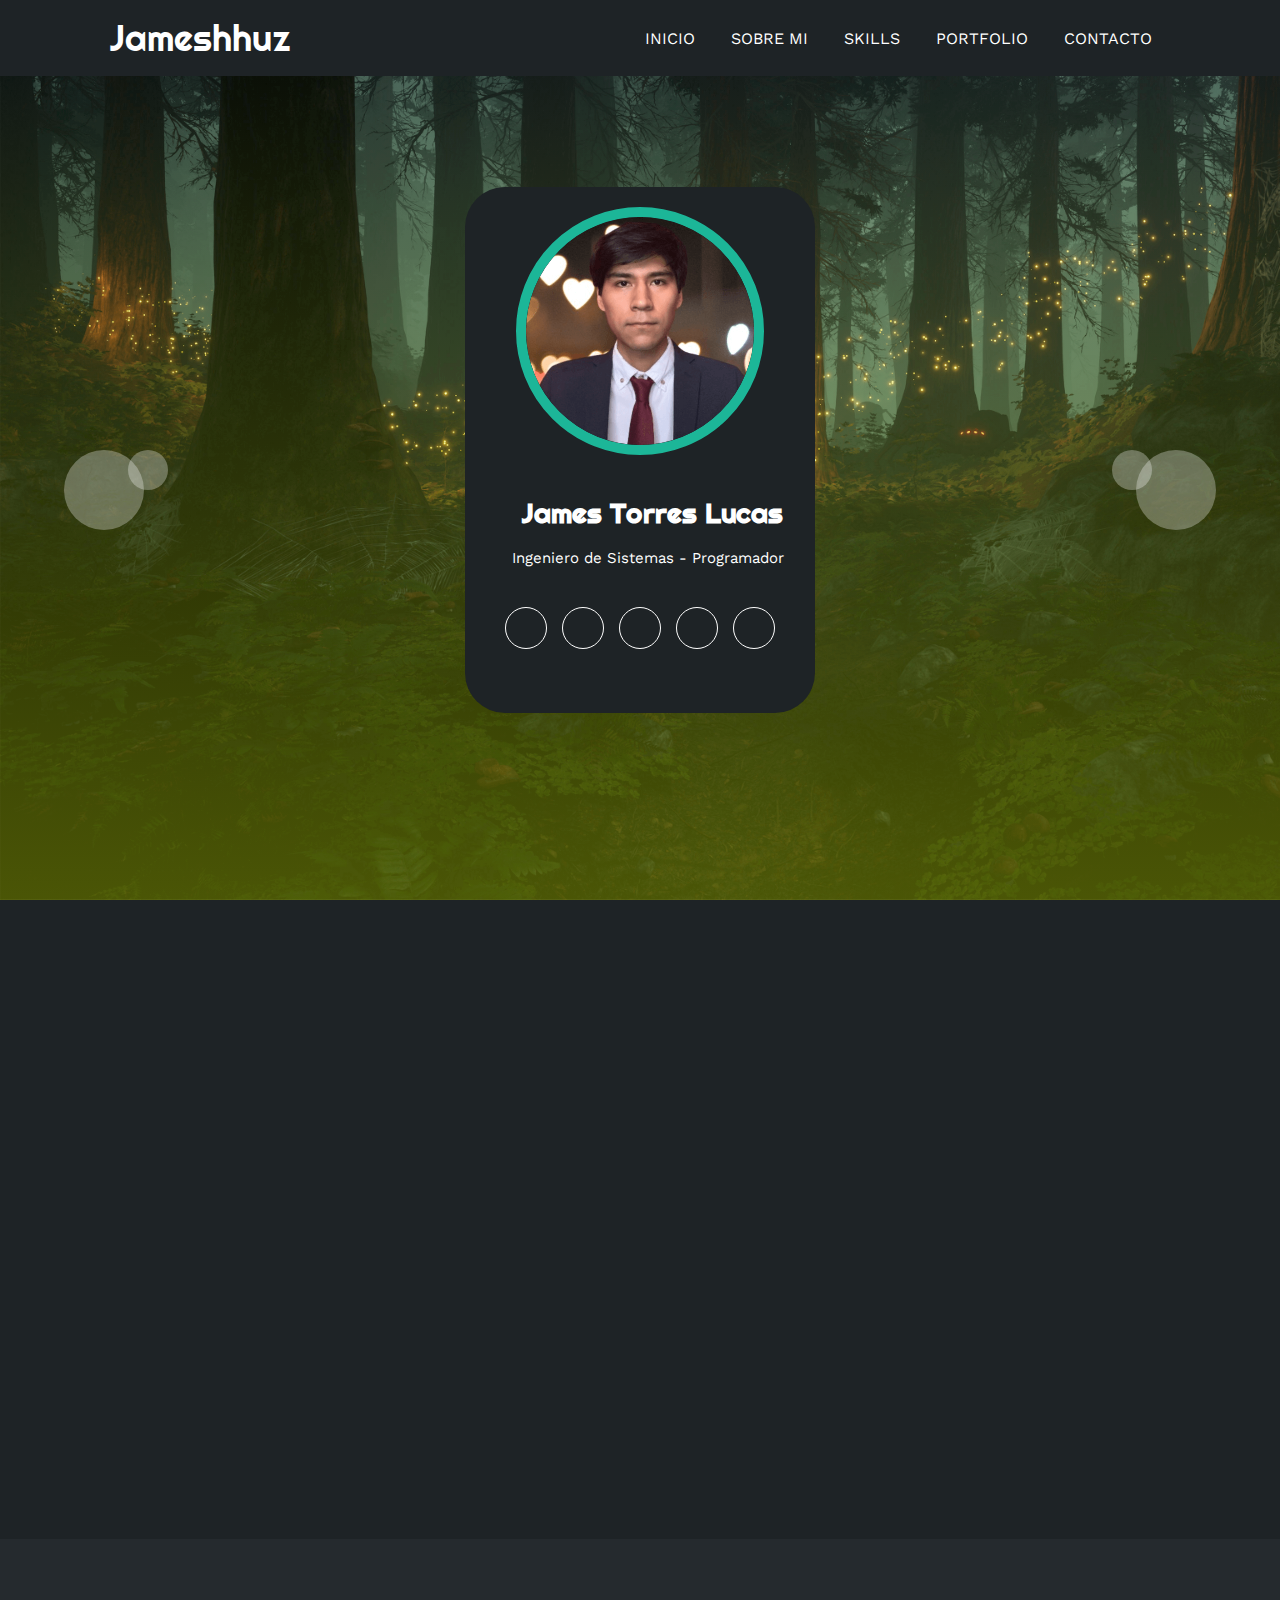
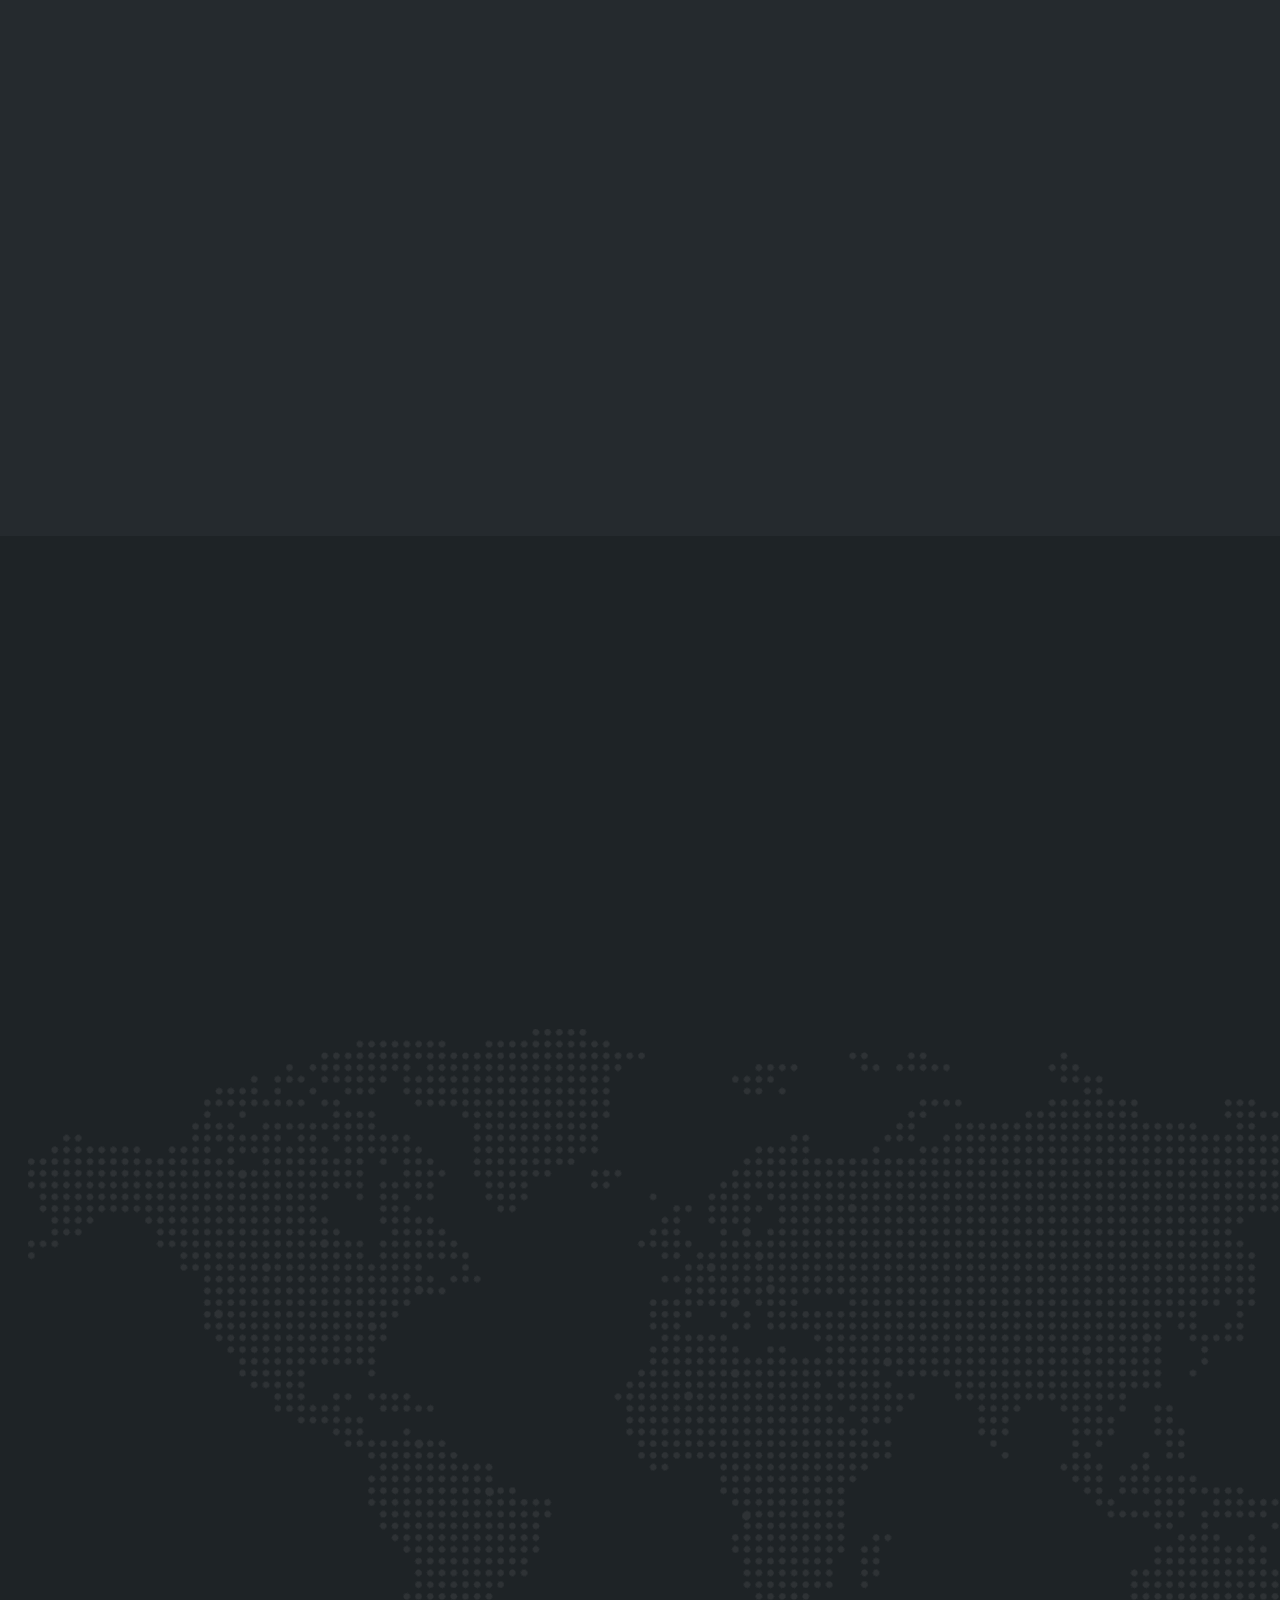
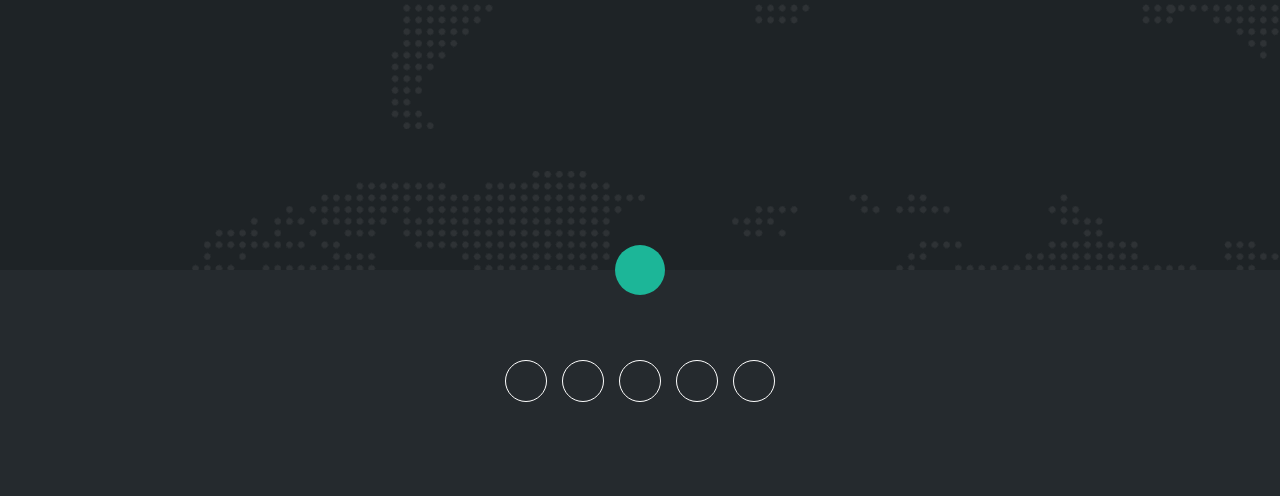
<file: templates/index.html>
<!DOCTYPE html>
<html lang="es">
<head>
    <meta charset="UTF-8">
    <meta http-equiv="X-UA-Compatible" content="IE=edge">
    <meta name="viewport" content="width=device-width, initial-scale=1.0">
    <link rel="stylesheet" href="https://cdnjs.cloudflare.com/ajax/libs/font-awesome/6.1.2/css/all.min.css" integrity="sha512-1sCRPdkRXhBV2PBLUdRb4tMg1w2YPf37qatUFeS7zlBy7jJI8Lf4VHwWfZZfpXtYSLy85pkm9GaYVYMfw5BC1A==" crossorigin="anonymous" referrerpolicy="no-referrer" />
    <title>Portfolio</title>
    <link rel="stylesheet" href="/static/estilo.css">
    <script src="/js/scrollreveal.js"></script>
</head>
<body>
    <!-- MENU ENCABEZADO -->
    <div class="contenedor-header">
        <header>
            <div class="logo">
                <a href="#">Jameshhuz</a>
            </div>
            <nav id="nav">
                <ul>
                    <li><a href="#inicio" onclick="seleccionar()">INICIO</a></li>
                    <li><a href="#sobremi" onclick="seleccionar()">SOBRE MI</a></li>
                    <li><a href="#skills" onclick="seleccionar()">SKILLS</a></li>
                    <li><a href="#portfolio" onclick="seleccionar()">PORTFOLIO</a></li>
                    <li><a href="#contacto" onclick="seleccionar()">CONTACTO</a></li>
                </ul>
            </nav>
            <div class="nav-responsive" onclick="mostrarOcultarMenu()">
                <i class="fa-solid fa-bars"></i>
            </div>
        </header>
    </div>

    <!-- SECCION INICIO -->
    <section id="inicio" class="inicio">
        <div class="contenido-banner">
            <div class="contenedor-img">
                <img src="/images/hero.png" alt="">
            </div>
            <h1>James Torres Lucas</h1>
            <h2>Ingeniero de Sistemas - Programador</h2>
            <div class="redes">
                <a href="#"><i class="fa-brands fa-facebook-f"></i></a>
                <a href="#"><i class="fa-brands fa-twitter"></i></a>
                <a href="#"><i class="fa-brands fa-skype"></i></a>
                <a href="#"><i class="fa-brands fa-linkedin-in"></i></a>
                <a href="#"><i class="fa-solid fa-rss"></i></a>
            </div>
        </div>

        <div class="burbujas">
            <div class="burbuja"></div>
            <div class="burbuja"></div>
            <div class="burbuja"></div>
            <div class="burbuja"></div>
        </div>

    </section>

    <!-- SECCION SOBRE MI -->
    <section id="sobremi" class="sobremi">
        <div class="contenido-seccion">
            <h2>Sobre mí</h2>
            <p><span>Hola, soy James.</span> Lorem ipsum dolor sit amet consectetur adipisicing elit. Quisquam unde soluta minima necessitatibus, voluptas consectetur vero officiis quas, explicabo deleniti repellendus aliquid debitis maiores numquam voluptate reprehenderit in delectus dolores.</p>

            <div class="fila">
                <!-- datos personales -->
                <div class="col">
                    <h3>Datos Personales</h3>
                    <ul>
                        <li>
                            <strong>Cumpleaños</strong>
                            03-08-2002
                        </li>
                        <li>
                            <strong>Teléfono</strong>
                            997 519 538
                        </li>
                        <li>
                            <strong>Email</strong>
                            jamestorresxd@gmail.com
                        </li>
                        <li>
                            <strong>Ubicación</strong>
                            Lima, Perú
                        </li>
                        <li>
                            <strong>Cargo</strong>
                            <span>Estudiante</span>
                        </li>
                    </ul>
                </div>

                <!-- intereses -->
                <div class="col">
                    <h3>Intereses</h3>
                    <div class="contenedor-intereses">
                        <div class="interes">
                            <i class="fa-solid fa-gamepad"></i>
                            <span>JUEGOS</span>
                        </div>
                        <div class="interes">
                            <i class="fa-solid fa-headphones"></i>
                            <span>MUSICA</span>
                        </div>
                        <div class="interes">
                            <i class="fa-solid fa-plane"></i>
                            <span>VIAJAR</span>
                        </div>
                        <div class="interes">
                            <i class="fa-brands fa-apple"></i>
                            <span>MAC OS</span>
                        </div>
                        <div class="interes">
                            <i class="fa-solid fa-person-hiking"></i>
                            <span>DEPORTE</span>
                        </div>
                        <div class="interes">
                            <i class="fa-solid fa-book"></i>
                            <span>LIBROS</span>
                        </div>
                        <div class="interes">
                            <i class="fa-solid fa-car"></i>
                            <span>AUTOS</span>
                        </div>
                        <div class="interes">
                            <i class="fa-solid fa-camera"></i>
                            <span>FOTOS</span>
                        </div>
                        
                    </div>
                </div>
            </div>
            <button>
                Descargar CV <i class="fa-solid fa-download"></i>
                <span class="overlay"></span>
            </button>
        </div>
    </section>

    <!-- SECCION SKILLS -->
    <section class="skills" id="skills">
        <div class="contenido-seccion">
            <h2>Skills</h2>
            <div class="fila">
                <!-- Technical Skill -->
                <div class="col">
                    <h3>Technical Skills</h3>
                    <div class="skill">
                        <span>Javascript</span>
                        <div class="barra-skill">
                            <div class="progreso">
                                <span>50%</span>
                            </div>
                        </div>
                    </div>
                    <div class="skill">
                        <span>HTML & CSS</span>
                        <div class="barra-skill">
                            <div class="progreso">
                                <span>80%</span>
                            </div>
                        </div>
                    </div>
                    <div class="skill">
                        <span>Python</span>
                        <div class="barra-skill">
                            <div class="progreso">
                                <span>80%</span>
                            </div>
                        </div>
                    </div>
                    <div class="skill">
                        <span>Node</span>
                        <div class="barra-skill">
                            <div class="progreso">
                                <span>80%</span>
                            </div>
                        </div>
                    </div>
                    <div class="skill">
                        <span>React</span>
                        <div class="barra-skill">
                            <div class="progreso">
                                <span>50%</span>
                            </div>
                        </div>
                    </div>
                </div>
                <!-- Professional Skills -->
                <div class="col">
                    <h3>Professional Skills</h3>
                    <div class="skill">
                        <span>Comunicación</span>
                        <div class="barra-skill">
                            <div class="progreso">
                                <span>80%</span>
                            </div>
                        </div>
                    </div>
                    <div class="skill">
                        <span>Trabajo en Equipo</span>
                        <div class="barra-skill">
                            <div class="progreso">
                                <span>70%</span>
                            </div>
                        </div>
                    </div>
                    <div class="skill">
                        <span>Creatividad</span>
                        <div class="barra-skill">
                            <div class="progreso">
                                <span>99%</span>
                            </div>
                        </div>
                    </div>
                    <div class="skill">
                        <span>Dedicación</span>
                        <div class="barra-skill">
                            <div class="progreso">
                                <span>65%</span>
                            </div>
                        </div>
                    </div>
                    <div class="skill">
                        <span>Proyect Management</span>
                        <div class="barra-skill">
                            <div class="progreso">
                                <span>70%</span>
                            </div>
                        </div>
                    </div>
                </div>
            </div>
        </div>
    </section>

    <!-- SECCION PORTFOLIO -->
    <section id="portfolio" class="portfolio">
        <div class="contenido-seccion">
            <h2>PORTAFOLIO</h2>
            <div class="galeria">
                <div class="proyecto">
                    <a href="/templates/proyecto.html">
                        <img src="/images/p1.jpg" alt="">
                        <div class="overlay">
                            <h3>Diseño Creativo</h3>
                            <p>Apple</p>
                        </div>
                    </a>
                </div>
            </div>
        </div>
    </section>

    <!-- SECCION CONTACTO -->
    <section id="contacto" class="contacto">
        <div class="contenido-seccion">
            <h2>CONTACTO</h2>
            <div class="fila">
                <!-- Formulario -->
                <div class="col">
                    <input type="text" placeholder="Tú Nombre">
                    <input type="text" placeholder="Número telefónico">
                    <input type="text" placeholder="Dirección de correo">
                    <input type="text" placeholder="Tema">
                    <textarea name="" id="" cols="30" rows="10" placeholder="Mensaje"></textarea>
                    <button>
                        Enviar Mensaje<i class="fa-solid fa-paper-plane"></i>
                        <span class="overlay"></span>
                    </button>
                </div>
                <!-- Mapa -->
                <div class="col">
                    <img src="/images/ubicacion.png" alt="">
                </div>
            </div>
        </div>
    </section>

    <!-- footer -->
    <footer>
        <a href="#inicio" class="arriba">
            <i class="fa-solid fa-angles-up"></i>
        </a>
        <div class="redes">
            <a href="#"><i class="fa-brands fa-facebook-f"></i></a>
            <a href="#"><i class="fa-brands fa-twitter"></i></a>
            <a href="#"><i class="fa-brands fa-skype"></i></a>
            <a href="#"><i class="fa-brands fa-linkedin-in"></i></a>
            <a href="#"><i class="fa-solid fa-rss"></i></a>
        </div>
    </footer>
    <script src="/js/script.js"></script>
</body>
</html>
</file>
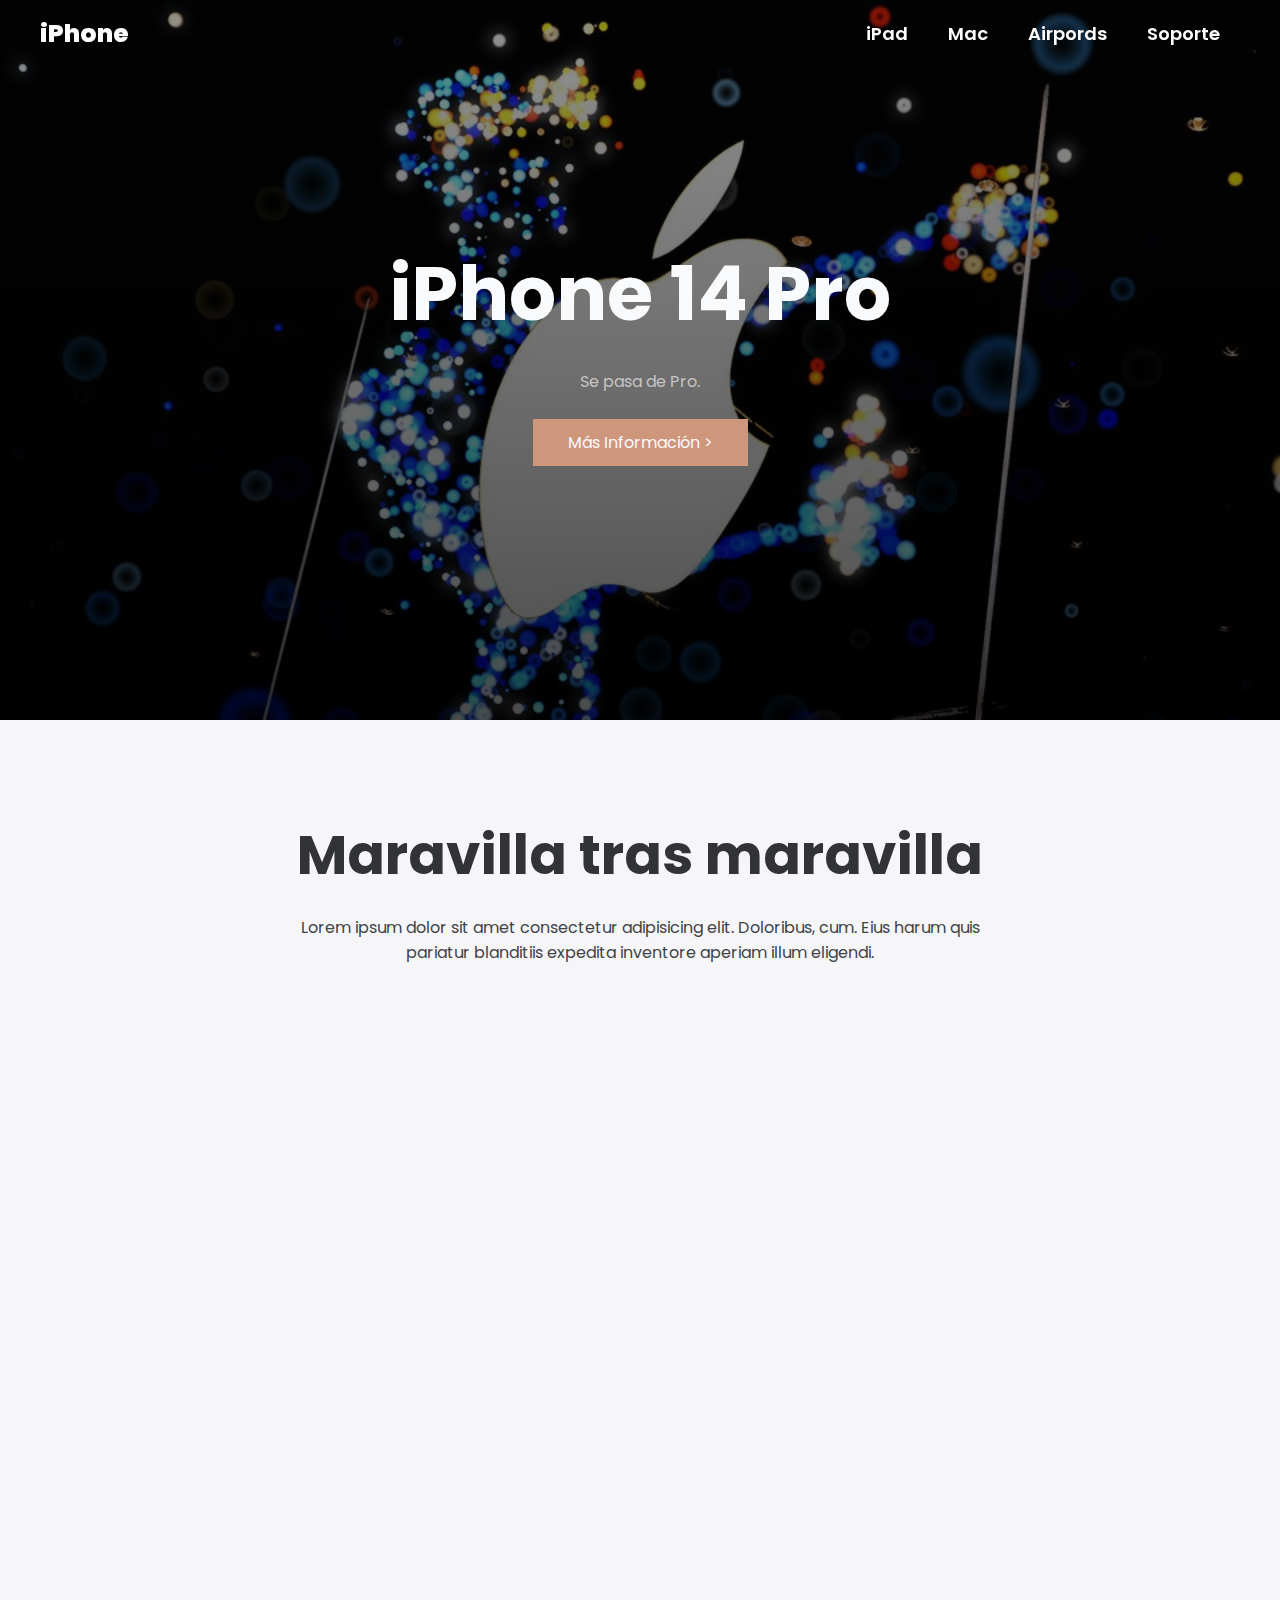
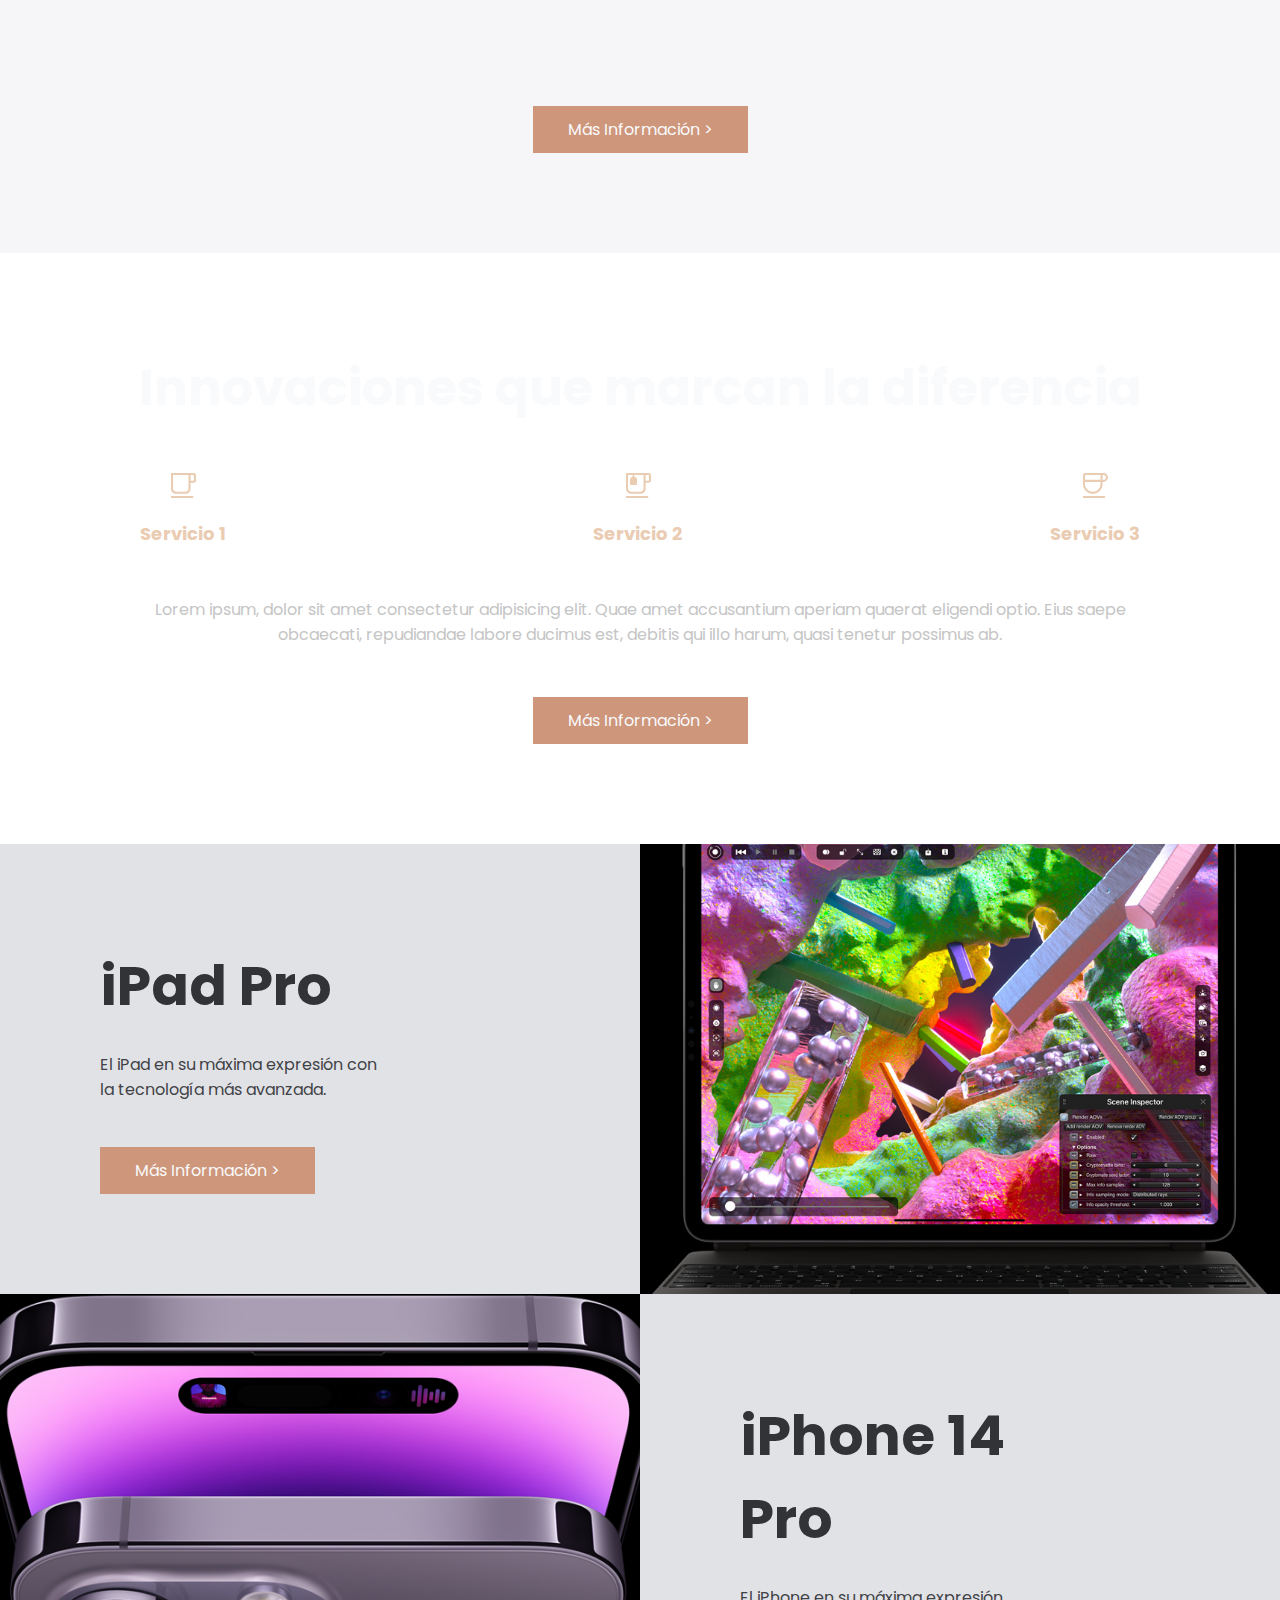
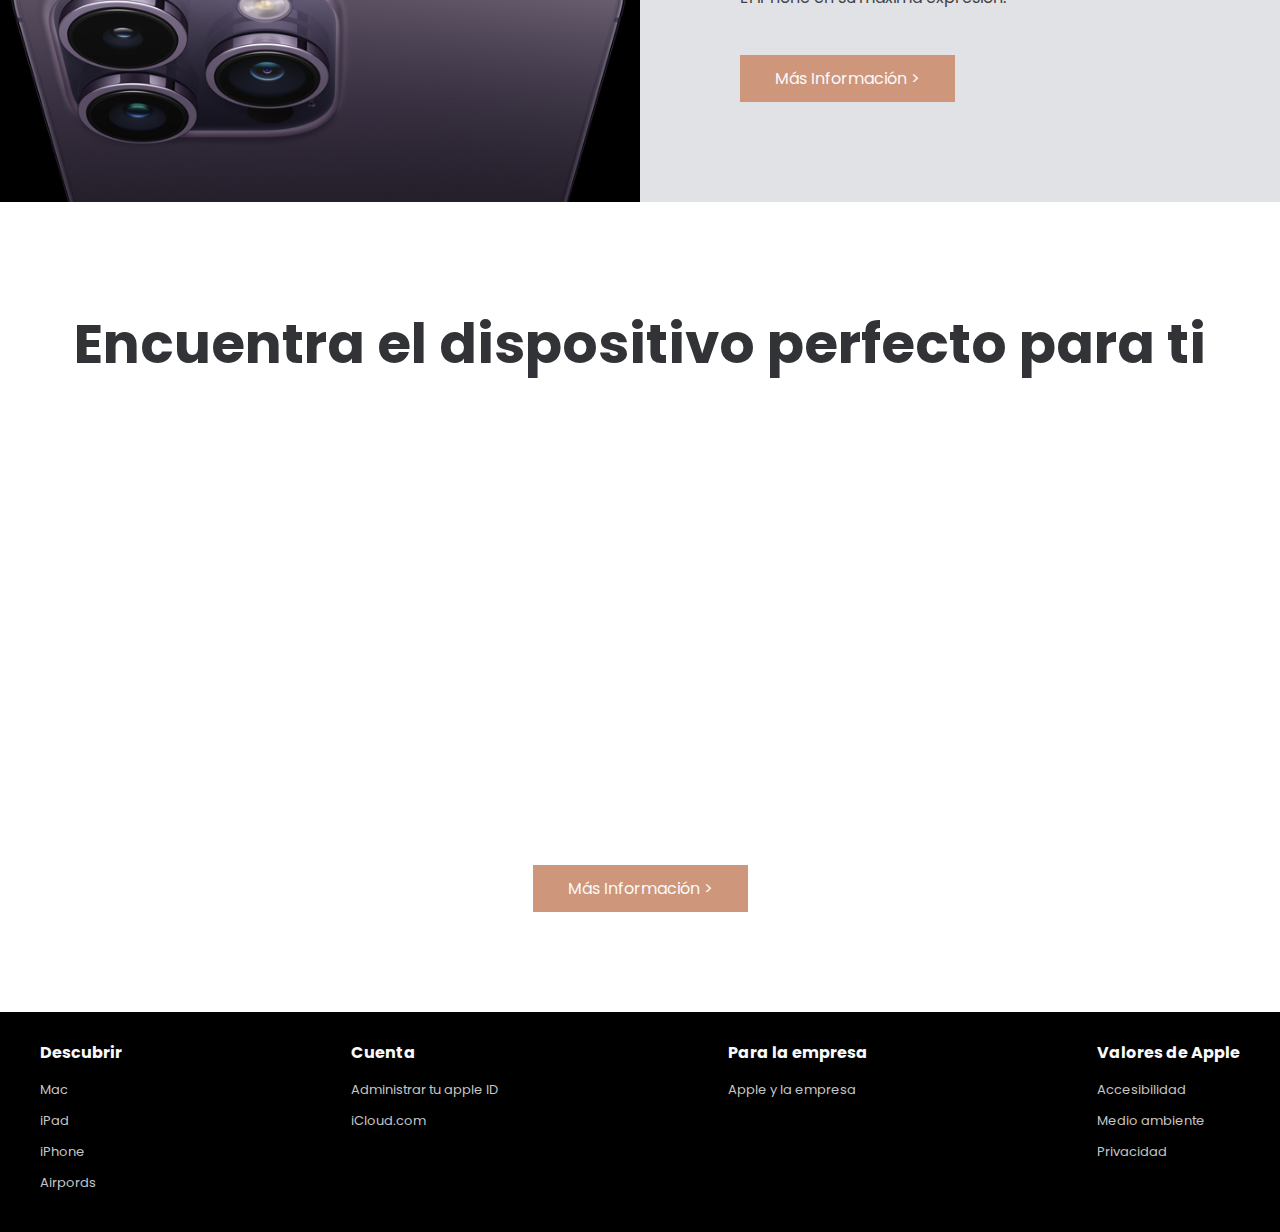
<file: templates/proyecto.html>
<!DOCTYPE html>
<html lang="es">
<head>
    <meta charset="UTF-8">
    <meta http-equiv="X-UA-Compatible" content="IE-edge">
    <meta name="viewport" content="width=device-width, initial-scale=1.0">
    <title>Document</title>
    <link rel="stylesheet" href="/static/estilos1.css">
    <script src="/js/scrollreveal.js"></script>
</head>
<body>

    <header class="header">

        <div class="menu container">
            <a href="#" class="logo">iPhone</a>
            <input type="checkbox" id="menu">
            <label for="menu">
                <img src="/images/menu.png" class="menu-icono" alt="">
            </label>

            <nav class="navbar">
                <ul>
                    <li><a href="#">iPad</a></li>
                    <li><a href="#">Mac</a></li>
                    <li><a href="#">Airpords</a></li>
                    <li><a href="#">Soporte</a></li>
                </ul>
            </nav>
        </div>
        <div class="header-content container">
            <h1>iPhone 14 Pro</h1>
            <p>Se pasa de Pro.</p>
            <a href="#" class="btn-1">Más Información > </a>
        </div>
    </header>

    <section class="coffee">
        <div class="coffee-content container">
            <h2>Maravilla tras maravilla</h2>
            <p class="txt-p">
                Lorem ipsum dolor sit amet consectetur adipisicing elit. Doloribus, cum. Eius harum quis pariatur blanditiis expedita inventore aperiam illum eligendi.
            </p>

            <div class="coffee-group">
                <div class="coffee-1">
                    <img src="/images/c2.jpg" alt="">
                    <h3>Lorem</h3>
                    <p>Lorem ipsum dolor, sit amet consectetur adipisicing elit. Soluta, omnis!</p>
                </div>
                <div class="coffee-1">
                    <img src="/images/c2.jpg" alt="">
                    <h3>Lorem</h3>
                    <p>Lorem ipsum dolor, sit amet consectetur adipisicing elit. Soluta, omnis!</p>
                </div>
                <div class="coffee-1">
                    <img src="/images/c2.jpg" alt="">
                    <h3>Lorem</h3>
                    <p>Lorem ipsum dolor, sit amet consectetur adipisicing elit. Soluta, omnis!</p>
                </div>
            </div>
            <a href="#" class="btn-1">Más Información > </a>
        </div>
    </section>

    <main class="services">
        <div class="services-content container">
            <h2>Innovaciones que marcan la diferencia</h2>
            <div class="services-group">
                <div class="services-1">
                    <img src="/images/i1.svg" alt="">
                    <h3>Servicio 1</h3>
                </div>
                <div class="services-1">
                    <img src="/images/i2.svg" alt="">
                    <h3>Servicio 2</h3>
                </div>
                <div class="services-1">
                    <img src="/images/i3.svg" alt="">
                    <h3>Servicio 3</h3>
                </div>
            </div>
            <p>
                Lorem ipsum, dolor sit amet consectetur adipisicing elit. Quae amet accusantium aperiam quaerat eligendi optio. Eius saepe obcaecati, repudiandae labore ducimus est, debitis qui illo harum, quasi tenetur possimus ab.
            </p>
            <a href="#" class="btn-1">Más Información > </a>
        </div>
    </main>

    <section class="general">
        <div class="general-1">
            <h2>iPad Pro</h2>
            <p>
                El iPad en su máxima expresión con la tecnología más avanzada.
            </p>
            <a href="#" class="btn-1">Más Información > </a>
        </div>
        <div class="general-2"></div>
    </section>

    <section class="general">
        
        <div class="general-3"></div>
        <div class="general-1">
            <h2>iPhone 14 Pro</h2>
            <p>
                El iPhone en su máxima expresión.
            </p>
            <a href="#" class="btn-1">Más Información > </a>
        </div>
    </section>

    <section class="blog container">
        <h2>Encuentra el dispositivo perfecto para ti</h2>
        <div class="blog-content">
            <div class="blog-1">
                <img src="/images/b1.jpg" alt="">
                <h3>MacBook Pro</h3>
                <p>
                    La laptop Mac más avanzada, para flujos de trabajo muy exigentes.
                </p>
            </div>
            <div class="blog-1">
                <img src="/images/b2.jpg" alt="">
                <h3>iPad Pro</h3>
                <p>
                    El iPad en su
                    máxima expresión.
                    Con la tecnología
                    más avanzada.
                </p>
            </div>
            <div class="blog-1">
                <img src="/images/b3.jpg" alt="">
                <h3>MacBook Pro</h3>
                <p>
                    La laptop Mac más avanzada, para flujos de trabajo muy exigentes.
                </p>
            </div>
        </div>
        <a href="#" class="btn-1">Más Información > </a>
    </section>

    <footer class="footer">
        <div class="footer-content container">
            <div class="link">
                <h3>Descubrir</h3>
                <ul>
                    <li><a href="#">Mac</a></li>
                    <li><a href="#">iPad</a></li>
                    <li><a href="#">iPhone</a></li>
                    <li><a href="#">Airpords</a></li>
                </ul>
            </div>
            <div class="link">
                <h3>Cuenta</h3>
                <ul>
                    <li><a href="#">Administrar tu apple ID</a></li>
                    <li><a href="#">iCloud.com</a></li>
                </ul>
            </div>
            <div class="link">
                <h3>Para la empresa</h3>
                <ul>
                    <li><a href="#">Apple y la empresa</a></li>
                </ul>
            </div>
            <div class="link">
                <h3>Valores de Apple</h3>
                <ul>
                    <li><a href="#">Accesibilidad</a></li>
                    <li><a href="#">Medio ambiente</a></li>
                    <li><a href="#">Privacidad</a></li>
                </ul>
            </div>
        </div>
    </footer>
    <script src="/js/index.js"></script>
</body>
</html>
</file>
<file: static/estilo.css>
@import url('https://fonts.googleapis.com/css2?family=Righteous&family=Work+Sans:wght@100;300;400;600;800&display=swap');
*{
    box-sizing: border-box;
    font-family: 'Work Sans';
    margin: 0;
    padding: 0;
}
html{
    /* me permite deslizar cuando hago clic en los links del menu */
    scroll-behavior: smooth;
}

.contenido-banner h1 span {
    display: block;
    font-family: monospace;
    white-space: nowrap;
    border-right: 4px solid;
    width: 18ch;

    animation: typing 4s steps(18), blink 0.5s 4s step-end forwards;
    overflow: hidden;
}

.fa-regular {
    top: -3px;
    font-weight: 200;
    position:relative;
}

body.dark .contenido-banner span{
    color: #0d0d0d;
}

.contenido-banner h2 span {
    display: block;
    font-family: monospace;
    white-space: nowrap;
    border-right: 4px solid;
    width: 36ch;

    animation: typing 4s steps(36), blink 0.5s 4s step-end forwards;
    overflow: hidden;
}


@keyframes typing {
    from { width: 0;}
    100% { border-color: transparent;}
}

@keyframes blink 
{
    to { border-right-color: transparent; }    
}



/* MENU */
.contenedor-header{
    background: #1e2326;
    position: fixed;
    width: 100%;
    top: 0;
    left: 0;
    z-index: 99;
}

body.dark .contenedor-header{
    background: #ffffff;
}

.contenedor-header header{
    max-width: 1100px;
    margin: auto;
    display: flex;
    justify-content: space-between;
    align-items: center;
    padding: 15px 20px;
}
.contenedor-header header .logo a{
    font-family: 'Righteous';
    font-size: 36px;
    color: #ffffff;
    text-decoration: none;
}

body.dark .contenedor-header header .logo a{
    color: #000;
}

.contenedor-header header ul{
    display: flex;
    list-style: none;
}
.contenedor-header header nav ul li a{
    text-align: none;
    color: #fff;
    margin: 0 15px;
    padding: 3px;
    transition: .5s;
    text-decoration: none;
}

body.dark .contenedor-header header nav ul li a{
    color: #000;
}

.contenedor-header header nav ul li a:hover{
    color: #1CB698;
}

@keyframes movimiento{
    0%{
        transform: translateY(0);
    }
    50%{
        transform: translateY(30px);
    }
    100%{
        transform: translateY(0);
    }
}


.nav-responsive{
    background-color: #1CB698;
    color:#fff;
    padding: 5px 10px;
    border-radius: 5px;
    cursor: pointer;
    display: none;
}

.switch {
    background-color: #343D5B;
    border-radius: 1000px;
    border: none;
    position: relative;
    cursor: pointer;
    display: flex;
    outline: none;
}

.switch span {
    width: 30px;
    height: 21px;
    line-height: 30px;
    display: block;
    background: none;
    color: #fff;
}

.switch::after {
    content: "";
    display: block;
    width: 22px;
    height: 21px;
    position: absolute;
    background: #F1F1F1;
    top: 0;
    left: unset;
    right: 0;
    border-radius: 100px;
    transition: .3s ease all;
    box-shadow: 0px 0px 2px 2px rgba(0,0,0,.2);
}

.switch.active {
    background: orange;
    color:#000;
}

.switch.active::after {
    left: 0;
    right: unset;
}

/* SECCION I N I C I O */
.inicio{
    background: linear-gradient(to top, rgb(214 241 13 / 34%), rgb(242 1 1 / 0%)),
    url(/images/layer-base.png);
    background-size: cover;
    height: 100vh;
    color: #fff;
    display: flex;
    align-items: center;
}

body.dark .inicio{
    background-color: #f8f8f8;
    background: linear-gradient(to top, rgb(13 237 241 / 34%), rgb(242 1 1 / 0%)),
    url(/images/layer-base.png);
    background-size: cover;
}

.inicio .contenido-banner{
    padding: 20px;
    background-color: #1e2326;
    max-width: 350px;
    margin: auto;
    text-align: center;
    border-radius: 40px;
    animation: movimiento 2.5s linear infinite;
    overflow: hidden;
}

body.dark .inicio .contenido-banner{
    background-color: #ffffff;
}

.inicio .contenido-banner img{
    margin-top: 40px;
    border: 10px solid #1CB698;
    display: block;
    width: 80%;
    margin: auto;
    border-radius: 100%;
}
.inicio .contenido-banner h1{
    margin-top: 40px;
    font-size: 28px;
    font-family: 'Righteous';
    margin-bottom: 18px;
    margin-left: 24px;
}
.inicio .contenido-banner h2{
    font-size: 15px;
    font-weight: normal;
    margin-left: 15px;
}

body.dark .inicio .contenido-banner h2{
    color: #0b0b0b;
}

.inicio .contenido-banner .redes a{
    color: #fff;
    display: inline-block;
    text-decoration: none;
    border: 1px solid #fff;
    border-radius: 100%;
    width: 42px;
    height: 42px;
    line-height: 42px;
    margin: 40px 5px;
    font-size: 20px;
    transition: .3s;
}

body.dark .inicio .contenido-banner .redes a{
    color: #000;
    border: 1px solid #000;
}

.inicio .contenido-banner .redes a:hover{
    background-color: #1CB698;
}
.sobremi{
    background-color: #1e2326;
    color: #fff;
    padding: 50px 20px;
}

body.dark .sobremi{
    background-color: #ffffff;
}

.sobremi .contenido-seccion{
    max-width: 1100px;
    margin: auto;
}
.sobremi h2{
    font-size: 48px;
    font-family: 'Righteous';
    text-align: center;
    padding: 20px 0;
}

body.dark h2{
    color: black;
}

.sobremi .contenido-seccion p{
    font: 18px;
    line-height: 22px;
    margin-bottom: 20px;
}

body.dark .sobremi .contenido-seccion p{
    color:black;
}

.sobremi .contenido-seccion p span{
    color: #1CB698;
    font-weight: bold;
}

body.dark .sobremi .contenido-seccion p span{
    color: black;
}

.sobremi .fila{
    display: flex;
}
.sobremi .fila .col
{
    width: 50%;
}
.sobremi .fila .col h3{
    font-size: 28px;
    font-family: 'Righteous';
    margin-bottom: 25px;
}

body.dark .sobremi .fila .col h3{
    color:black;
}

.sobremi .fila .col ul{
    list-style: none;
}
.sobremi .fila .col ul li{
    margin: 12px 0;
}

body.dark .sobremi .fila .col ul li{
    color:black;
}

.sobremi .fila .col ul li strong{
    display: inline-block;
    color: #1CB698;
    width: 130px;
}
.sobremi .fila .col ul li span{
    background-color: #1CB698;
    padding: 3px;
    font-weight: bold;
    border-radius: 5px;
}
.sobremi .fila .col .contenedor-intereses{
    display: flex;
    flex-wrap: wrap;
}
.sobremi .fila .col .contenedor-intereses .interes{
    width: 100px;
    height: 100px;
    background-color: #252A2E;
    border-radius: 10px;
    margin: 0 15px 15px 0;
    display: flex;
    flex-direction: column;
    align-items: center;
    justify-content: center;
    transition: .3s;
}.sobremi .fila .col .contenedor-intereses .interes:hover{
    background-color: #1CB698;
}

body.dark .sobremi .fila .col .contenedor-intereses .interes{
    border: 1px solid #000;
    background-color: #fff;
    color: black;
}


.sobremi .fila .col .contenedor-intereses .interes i{
    font-size: 30px;
    margin-bottom: 10px;
}

body.dark .sobremi .fila .col .contenedor-intereses .interes i{
    color: black;
}

.sobremi button{
    cursor: pointer;
    background-color: transparent;
    border: 2px solid #fff;
    width: fit-content;
    display: block;
    margin: 20px auto;
    padding: 10px 22px;
    font-size: 16px;
    color: #fff;
    position: relative;
    z-index: 10;
}

body.dark .sobremi button{
    color: black;
    border: 2px solid #000;
}

.sobremi button .overlay{
    position: absolute;
    top: 0;
    left: 0;
    width: 0;
    height: 100%;
    background-color: #1CB698;
    z-index: -1;
    transition: 1s;
}
.sobremi button:hover .overlay{
    width: 100%;
}
/* SECCION S K I L L S */
.skills{
    background-color: #252A2E;
    color: #fff;
    padding: 50px 20px;
}

body.dark .skills{
    background-color: #504d4d8c;
}

.skills .contenido-seccion{
    max-width: 1100px;
    margin: auto;
}
.skills h2{
    font-size: 48px;
    font-family: 'Righteous';
    text-align: center;
    padding: 20px 0;
}

body.dark .skills h2{
    color: black;
}

.skills .fila{
    display: flex;
}
.skills .fila .col{
    width: 50%;
    padding: 0 20px;
}
.skills .fila .col h3{
    font-size: 28px;
    font-family: 'Righteous';
    margin-bottom: 25px;
}

body.dark .skills .fila .col h3{
    color: black;
}

.skills .skill > span{
    font-weight: bold;
    display: block;
    margin-bottom: 10px;
}

body.dark .skills .skill > span{
    color:black;
}

.skills .skill .barra-skill{
    height: 8px;
    width: 80%;
    background-color: #131517;
    position: relative;
    margin-bottom: 30px;
}

body.dark .skills .skill .barra-skill{
    background-color: #fcfcfc;
}

.skills .skill .progreso{
    background-color: #1CB698;
    position: absolute;
    top: 0;
    left: 0;
    height: 8px;
}
.skills .skill .barra-skill span{
    position: absolute;
    height: 40px;
    width: 40px;
    background-color: #1CB698;
    border-radius: 50px;
    line-height: 40px;
    text-align: center;
    top: -17px;
    right: -15px;
    font-size: 14px;
}
/* Estas clases se agregaran dinamicamente mediante javascript */
.skills .skill .javascript{
    width: 0%;
    animation: 2s javascript forwards;
}
@keyframes javascript {
    0%{width: 0%;}
    100%{width: 50%;}
}

.skills .skill .htmlcss{
    width: 0%;
    animation: 2s htmlcss forwards;
}
@keyframes htmlcss {
    0%{width: 0%;}
    100%{width: 80%;}
}

.skills .skill .python{
    width: 0%;
    animation: 2s python forwards;
}
@keyframes python {
    0%{width: 0%;}
    100%{width: 80%;}
}

.skills .skill .node{
    width: 0%;
    animation: 2s node forwards;
}
@keyframes node {
    0%{width: 0%;}
    100%{width: 80%;}
}

.skills .skill .react{
    width: 0%;
    animation: 2s react forwards;
}
@keyframes react {
    0%{width: 0%;}
    100%{width: 50%;}
}

.skills .skill .comunicacion{
    width: 0%;
    animation: 2s comunicacion forwards;
}
@keyframes comunicacion {
    0%{width: 0%;}
    100%{width: 80%;}
}

.skills .skill .trabajo{
    width: 0%;
    animation: 2s trabajo forwards;
}
@keyframes trabajo {
    0%{width: 0%;}
    100%{width: 70%;}
}

.skills .skill .creatividad{
    width: 0%;
    animation: 2s creatividad forwards;
}
@keyframes creatividad {
    0%{width: 0%;}
    100%{width: 99%;}
}

.skills .skill .dedicacion{
    width: 0%;
    animation: 2s dedicacion forwards;
}
@keyframes dedicacion {
    0%{width: 0%;}
    100%{width: 65%;}
}

.skills .skill .proyect{
    width: 0%;
    animation: 2s proyect forwards;
}
@keyframes proyect {
    0%{width: 0%;}
    100%{width: 70%;}
}
/* SECCION PORTFOLIO */
.portfolio{
    background-color: #1e2326;
    color: #fff;
    padding: 50px 20px;
}

body.dark .portfolio{
    background-color: #fcfcfc;
}

.portfolio .contenido-seccion{
    max-width: 1100px;
    margin: auto;
}
.portfolio h2{
    font-size: 48px;
    font-family: 'Righteous';
    text-align: center;
    padding: 20px 0;
}

body.dark .portfolio h2{
    color: black;
}

.portfolio .galeria{
    display: flex;
    flex-wrap: wrap;
    justify-content: space-around;
}
.portfolio .galeria .proyecto{
    position: relative;
    max-width: 340px;
    height: fit-content;
    margin: 10px;
    cursor: pointer;
}
.portfolio .galeria .proyecto img{
    width: 100%;
    display: block;
}
.portfolio .galeria .proyecto .overlay{
    position: absolute;
    top: 0;
    width: 100%;
    height: 100%;
    text-align: center;
    background: linear-gradient(rgba(28,182,152,.8), rgba(28,182,152,.8));
    display: flex;
    flex-direction: column;
    justify-content: center;
    transition: 1s;
    font-size: 18px;
    letter-spacing: 3px;
    opacity: 0;
}
.portfolio .galeria .proyecto .overlay h3{
    margin-bottom: 20px;
    transition: 1s;
}
.portfolio .galeria .proyecto .overlay:hover{
    opacity: 1;
}
.portfolio .galeria .proyecto .overlay:hover h3{
    margin-bottom: 0px;
}
/* SECCION CONTACTO */
.contacto{
    background-image: url(/images/contact_bg.png);
    background-color: #1e2326;
    color: #fff;
    padding: 50px 0;
}

body.dark .contacto{
    background-color: #504d4db3;
}

.contacto .contenido-seccion{
    max-width: 1100px;
    margin: auto;
}
.contacto h2{
    font-size: 48px;
    font-family: 'Righteous';
    text-align: center;
    padding: 20px 0;
}

body.dark h2{
    color:black;
}

.contacto .fila{
    display: flex;
}
.contacto .col{
    width: 50%;
    padding: 10px;
    position: relative;
}
.contacto .col input, .contacto .col textarea{
    display: block;
    width: 100%;
    padding: 18px;
    border: none;
    margin-bottom: 20px;
    background-color: #252A2E;
    color: #fff;
    font-size: 18px;
}

body.dark .contacto .col input, .contacto .col textarea{
    background-color: #ffffff;
}

.contacto button{
    cursor: pointer;
    background-color: transparent;
    border: 2px solid #fff;
    width: fit-content;
    display: block;
    margin: 20px auto;
    padding: 10px 22px;
    font-size: 16px;
    color: #fff;
    position: relative;
    z-index: 10;
}

body.dark .contacto button{
    background-color: white;
    border: 2px solid #000;
    color: #000;
}

.contacto button .overlay{
    position: absolute;
    top: 0;
    left: 0;
    width: 0;
    height: 100%;
    background-color: #1CB698;
    z-index: -1;
    transition: 1s;
}
.contacto button:hover .overlay{
    width: 100%;
}
.contacto .col img{
    width: 100%;
    height: 87%;
}
.contacto .col .info{
    position: absolute;
    top: 40%;
    background-color: #252A2E;
    padding: 20px;
    max-width: 350px;
    left: 50%;
    transform: translate(-50%, -50%);
}
.contacto .col .info ul{
    list-style: none;
}
.contacto .col .info ul li{
    margin-bottom: 20px;
}
.contacto .col .info ul li i{
    color: #1CB698;
    display: inline-block;
    margin-right: 20px;
}
footer{
    background-color: #252A2E;
    color: #fff;
    padding: 50px 0 30px 0;
    text-align: center;
    position: relative;
    width: 100%;
}

body.dark footer{
    background-color: #ffffff;
}

footer .redes{
    margin-bottom: 20px;
}
footer .redes a{
    color: #fff;
    display: inline-block;
    text-decoration: none;
    border: 1px solid #fff;
    border-radius: 100%;
    width: 42px;
    height: 42px;
    line-height: 42px;
    margin: 40px 5px;
    font-size: 20px;
    transition: .3s;
}

body.dark footer .redes a{
    color: #000;
    border: 1px solid #000;
}

footer .arriba{
    display: block;
    width: 50px;
    height: 50px;
    background-color: #1CB698;
    color: #fff;
    position: absolute;
    left: 50%;
    transform: translateX(-50%);
    top: -25px;
    border-radius: 50%;
    line-height: 50px;
    font-size: 18px;
}
/* SECCION RESPONSIVE */
@media screen and (max-width:980px){
    nav{
        display: none;
    }

    .nav-responsive{
        display: block;
    }
    nav.responsive{
        display: block;
        position: absolute;
        right: 0;
        top: 75px;
        background-color: #252A2E;
        width: 180px;
    }
    nav.responsive ul{
        display: block !important;
    }
    nav.responsive ul li{
        border-bottom: 1px solid #fff;
        padding: 10px 0;
    }

    nav.responsive ul li button {
        left: 10%;
    }
}
@media screen and (max-width:700px){
    .sobremi .fila{
        display: block;
    }
    .sobremi .fila .col{
        width: fit-content;
    }

    .skills .fila{
        display: block;
    }
    .skills .fila .col{
        width: 100%;
    }
    .skills .fila .col .barra-skill{
        width: 100%;
    }

    .curriculum .fila{
        display: block;
    }
    .curriculum .fila .col{
        width: 90%;
    }
    .curriculum .fila .derecha{
        margin-left: 20px;
    }

    .portfolio .galeria{
        display: block;
        width: 100%;
    }
    .portfolio .galeria .proyecto{
        max-width: 100%;
    }
    .portfolio .galeria .proyecto img{
        width: 100%;
    }
    .contacto .fila{
        display: block;
    }
    .contacto .fila .col{
        width: 100%;
    }
}


.burbuja{
    border-radius: 50%;
    background: #fff;
    opacity: .3;

    position: absolute;
    bottom: -150;

    animation: burbujas 3s linear infinite ;
}

.burbuja:nth-child(1){
    width: 80px;
    height: 80px;
    left: 5%;
    animation-duration: 3s;
    animation-delay: 30ms;
}

.burbuja:nth-child(2){
    width: 80px;
    height: 80px;
    right: 5%;
    animation-duration: 3s;
    animation-delay: 30ms;
}

.burbuja:nth-child(3){
    width: 40px;
    height: 40px;
    left: 10%;
    animation-duration: 1.5s;
    animation-delay: 30ms;
}

.burbuja:nth-child(4){
    width: 40px;
    height: 40px;
    right: 10%;
    animation-duration: 1.5s;
    animation-delay: 30ms;
}

@keyframes burbujas{
    0%{
        bottom: 0;
        opacity: 0;
    }
    30%{
        transform: translateX(30px);
    }
    50%{
        opacity: .4;
    }
    100%{
        bottom: 100vh;
        opacity: 0;
    }
}
</file>
<file: static/estilos1.css>
@import url('https://fonts.googleapis.com/css2?family=Poppins:wght@400;500;600;700;800&display=swap');

*{
    margin: 0;
    padding: 0;
    box-sizing: border-box;
    text-decoration: none;
    list-style: none;
}


body {
    font-family: 'Poppins', sans-serif;
}

.container {
    max-width: 1200px;
    margin: 0 auto;
}

.header {
    background-image: linear-gradient(
        rgba(5, 5, 5, 0.436),
        rgba(0,0,0,0.7)),
        url(/images/bg.jpg);
    background-position: center bottom;
    background-repeat: no-repeat;
    background-size: cover;
    min-height: 80vh;
    display: flex;
    align-items: center;
}

.menu {
    position: absolute;
    top: 0;
    left: 0;
    right: 0;
    display: flex;
    align-items: center;
    justify-content: space-between;
}

.logo {
    color: #FFFDFC;
    font-size: 25px;
    font-weight: 800;
}

.menu .navbar ul li{
    position: relative;
    float: left;
}

.menu .navbar ul li a {
    font-size: 18px;
    padding: 20px;
    color: #FFFDFC;
    display: block;
    font-weight: 600;
}

.menu .navbar ul li a:hover {
    color: #CE967B;
}

#menu {
    display: none;
}

.menu-icono {
    width: 25px;
}

.menu label {
    cursor: pointer;
    display: none;
}

.header-content {
    text-align: center;
}

.header-content h1 {
    font-size: 75px;
    line-height: 80px;
    color: #F9FAFC;
    margin-bottom: 35px;
}

.header-content p {
    font-size: 16px;
    color: #C5C5C5;
    padding: 0 250px;
    margin-bottom: 25px;
}


.btn-1 {
    display: inline-block;
    padding: 11px 35px;
    background-color: #CE967B;
    color: #F9FAFC;
    pointer-events: all;
    letter-spacing: inherit;
}

.btn-1:hover {
    background-color: #ebad8d;
}

.coffee {
    padding: 100px 0;
    position: relative;
    background: rgba(232,232,237,0.4);
    transition: opacity 0.2s ease;
}

.coffee-content {
    text-align: center;
}

.coffee-content h2 {
    font-size: 55px;
    line-height: 70px;
    color: #323337;
    text-transform: unset;
    padding: 0 250px;
    margin-bottom: 15px;
}

.txt-p {
    font-size: 16px;
    color: #414247;
    padding: 0 250px;
    margin-bottom: 35px;
}

.coffee-group {
    display: flex;
    justify-content: space-between;
    margin-bottom: 50px;
}

.coffee-1 {
    padding: 0 25px;
}

.coffee-1 img {
    width: 250px;
}

.coffee-img {
    position: absolute;
    top: 0;
    right: 0;
}

.coffee-1 h3 {
    color: #323337;
    font-size: 20px;
    margin-bottom: 15px;
}

.services {
    background-image: linear-gradient(
        rgba(0,0,0,0.7),
        rgba(0,0,0,0.7)),
        url(/images/bg2.jpg);
    background-position: center center;
    background-repeat: no-repeat;
    background-size: cover;
    background-attachment: fixed;
    padding: 100px 0;
}

.services-content {
    text-align: center;
}

.services-content h2 {
    font-size: 50px;
    line-height: 70px;
    color: #F9FAFC;
    text-transform: unset;
    margin-bottom: 50px;
}

.services-content p{
    font-size: 16px;
    color: #C5C5C5;
    margin-bottom: 50px;
    padding: 0 100px;
}

.services-group {
    display: flex;
    justify-content: space-between;
    margin-bottom: 50px;
}

.services-1 {
    padding: 0 100px;
}

.services-1 img {
    width: 25px;
    margin-bottom: 15px;
}

.services-1 h3{
    color: #EACCB3;
    font-size: 18px;
}

.general {
    display: flex;
}

.general-1 {
    width: 50%;
    padding: 100px 250px 100px 100px;
    background-color: #E1E2E6;
}

.general-2 {
    background-image: url(/images/a1.jpg);
    background-position: center center;
    background-repeat: no-repeat;
    background-size: cover;
    width: 50%;
}

.general-3 {
    background-image: url(/images/a2.jpg);
    background-position: center center;
    background-repeat: no-repeat;
    background-size: cover;
    width: 50%;
}

h2 {
    font-size: 55px;
    font-weight: 70px;
    color: #323337;
    text-transform: unset;
    margin-bottom: 20px;
}

p {
    font-size: 16px;
    color: #414247;
    margin: 25px 0 45px 0;
}

.blog {
    padding: 100px 0;
    text-align: center;
}

.blog-content {
    display: flex;
    justify-content: space-between;
}

.blog-1 {
    padding: 15px 55px;
}

.blog-1 img {
    width: 250px;
    border-radius: 15px;
    margin-bottom: 15px;
}

.blog-1 h3 {
    font-size: 25px;
    color: #323337;
}

.footer {
    padding: 28px 0;
    background-color: #000000;
}

.footer-content {
    display: flex;
    justify-content: space-between;
}

.link h3{
    font-size: 16px;
    color: #F9FAFC;
    margin-bottom: 15px;
}

.link a {
    font-size: 13px;
    color: #C5C5C5;
    display: block;
    margin-bottom: 11px;
}

@media(max-width:991px) {
    .menu {
        padding: 30px;
    }
    .menu label {
        display: initial;
    }
    .menu .navbar {
        position: absolute;
        top: 100%;
        left: 0;
        right: 0;
        background-color: #323337;
        display: none;
    }

    .menu .navbar ul li {
        width: 100%;
    }

    #menu:checked ~ .navbar {
        display: initial;
    }
    .header {
        min-height: 0vh;
    }

    .header-content {
        padding: 100px 30px;
    }

    .header-content p {
        padding: 0;
    }

    .coffee {
        padding: 30px;
    }

    .coffee-content h2 {
        padding: 0;
    }

    .txt-p {
        padding: 0;
    }

    .coffee-group {
        flex-direction: column;
        margin-bottom: 0;
    }

    .coffee-1 img {
        width: 30%;
    }

    .services {
        padding: 30px;
    }

    .services-content p {
        padding: 0;
    }

    .services-group {
        flex-direction: column;
        margin-bottom: 0;
    }

    .services-1 {
        margin-bottom: 25px;
    }

    .general {
        flex-direction: column;
    }

    .general-1 {
        width: 100%;
        padding: 30px;
        text-align: center;
    }

    .general-2, .general-3 {
        display: none;
    }

    .blog {
        padding: 30px;
    }

    .blog-content {
        flex-direction: column;
    }

    .blog-1 {
        padding: 0;
    }

    .blog-1 img{
        width: 30%;
    }

    .footer {
        padding: 30px;
    }

    .footer-content {
        flex-direction: column;
        text-align: center;
    }
}
</file>
